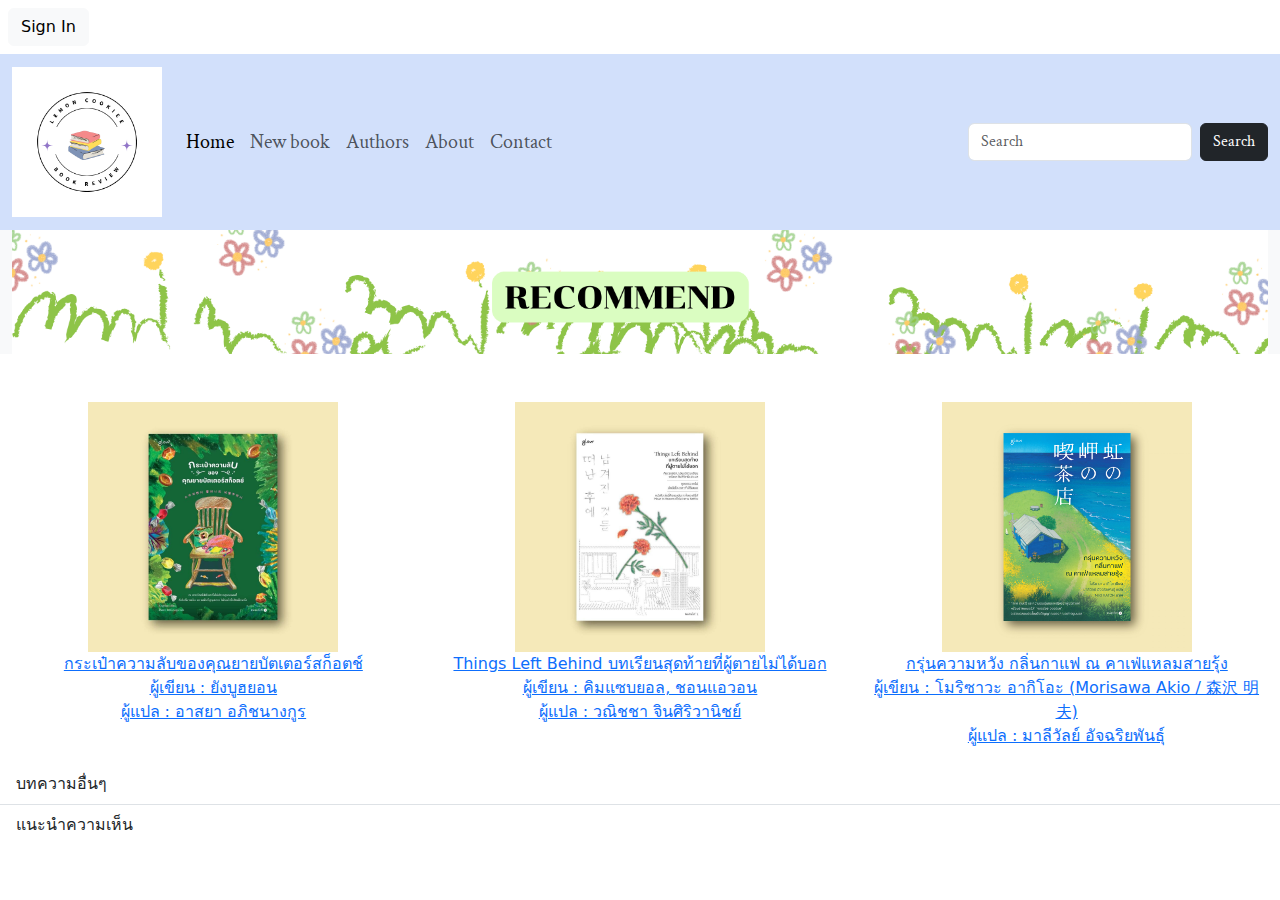
<file: index.html>
<!doctype html>
<html lang="en">
  <head>
    <meta charset="utf-8">
    <meta name="viewport" content="width=device-width, initial-scale=1">
    <title>Book-Recommend</title>
  </head>

  <body>

  <!-- Button trigger modal -->
	<div class="col-4 p-2">
    <button type="button" class="btn btn-light" data-bs-toggle="modal" data-bs-target="#exampleModal">
      Sign In
    </button>
    <!-- Modal -->
    <div class="modal fade" id="exampleModal" tabindex="-1" aria-labelledby="exampleModalLabel" aria-hidden="true">
      <div class="modal-dialog">
        <div class="modal-content">
          <div class="modal-header">
          <h1 class="modal-title fs-5" id="exampleModalLabel">Sign In</h1>
          <button type="button" class="btn-close" data-bs-dismiss="modal" aria-label="Close"></button>
          </div>
          <div class="modal-body">
            <form>
              <div class="mb-3">
              <label for="exampleInputEmail1" class="form-label">Email address</label>
              <input type="email" class="form-control" id="exampleInputEmail1" aria-describedby="emailHelp">
              <div id="emailHelp" class="form-text">We'll never share your email with anyone else.</div>
              </div>
              <div class="mb-3">
              <label for="exampleInputPassword1" class="form-label">Password</label>
              <input type="password" class="form-control" id="exampleInputPassword1">
              </div>
              <div class="mb-3 form-check">
              <input type="checkbox" class="form-check-input " id="exampleCheck1">
              <label class="form-check-label" for="exampleCheck1">Remenber</label>
              </div>
              <button type="submit" class="btn btn-dark">Submit</button>
            </form>
          </div>
        </div>
      </div>
    </div>
  </div>
  
  <!-- End of header -->
         
 
    <div class="container-fluid">    
        <div class="row bg-light sticky-top">

          <nav class="navbar navbar-expand-lg ">
            <div class="container-fluid">
              <a class="navbar-brand" href="index.html"><img src="images/logo.png" width="150px" height="150px" alt="" class="img-fluid"></a>
              <button class="navbar-toggler" type="button" data-bs-toggle="collapse" data-bs-target="#navbarSupportedContent" aria-controls="navbarSupportedContent" aria-expanded="false" aria-label="Toggle navigation">
                <span class="navbar-toggler-icon"></span>
              </button>
              <div class="collapse navbar-collapse" id="navbarSupportedContent">
                <ul class="navbar-nav me-auto mb-2 mb-lg-0">
                  <li class="nav-item">
                    <a class="nav-link active" aria-current="page" href="index.html">Home</a>
                  </li>
                  <li class="nav-item">
                    <a class="nav-link" href="#">New book</a>
                  </li>
                  <li class="nav-item">
                    <a class="nav-link" href="#">Authors</a>
                  </li>
                  <li class="nav-item">
                    <a class="nav-link" href="#">About</a>
                  </li>
                  <li class="nav-item">
                    <a class="nav-link" href="contact.html">Contact</a>
                  </li>  
                </ul>
                <form class="d-flex" role="search">
                  <input class="form-control me-2" type="search" placeholder="Search" aria-label="Search">
                  <button type="button" class="btn btn-dark">Search</button>
                </form>
              </div>
            </div>
          </nav>

        <img src="images/recommend.png" alt="" style="width:1650px; height: auto;"></div>

      </div>
    </div>




  <meta name="keyword" content="วรรณกรรม,นิยาย,ความรัก,การเดินทาง,หนังสือใหม่,การใช้ชีวิต,ชีวิตประจำวัน,การเสียชีวิต,การสูญเสีย">
  <meta name="description" content="เว็บไซต์แนะนำหนังสือเป็นแหล่งข้อมูลที่รวบรวมหนังสือที่น่าสนใจทั้งในด้านเนื้อหาและประโยชน์ต่อผู้อ่าน โดยมีวัตถุประสงค์เพื่อช่วยให้ผู้คนค้นพบหนังสือใหม่ ๆ ที่ตรงกับความสนใจและความต้องการของตนเอง">

  <link href="https://cdn.jsdelivr.net/npm/bootstrap@5.3.3/dist/css/bootstrap.min.css" rel="stylesheet" integrity="sha384-QWTKZyjpPEjISv5WaRU9OFeRpok6YctnYmDr5pNlyT2bRjXh0JMhjY6hW+ALEwIH" crossorigin="anonymous">
  <link rel="preconnect" href="https://fonts.googleapis.com">
<link rel="preconnect" href="https://fonts.gstatic.com" crossorigin>
<link href="https://fonts.googleapis.com/css2?family=Crimson+Text:ital,wght@0,400;0,600;0,700;1,400;1,600;1,700&display=swap" rel="stylesheet">
  <link rel="stylesheet" href="css/style.css">
  <link rel="preconnect" href="https://fonts.gstatic.com" crossorigin>
  <link href="https://fonts.googleapis.com/css2?family=Chakra+Petch:ital,wght@0,300;0,400;0,500;0,600;0,700;1,300;1,400;1,500;1,600;1,700&display=swap" rel="stylesheet">

</head>
<body>

    <br>

        <div class="container-fluid">
         <div class="row">
         </div>
        </div>

        <br>

        <div class="container-fluid">

            <div class="row">
               <div class="col-md-4"> 
                 <a href="book1.html" target="_blank">
                   <center><img class="zoom img-fluid" src="images/butter.jpg" width="250" height="250" alt="" ></center>
                 </a>
                 <center><a href="book1.html"><p class="Text">กระเป๋าความลับของคุณยายบัตเตอร์สก็อตช์
                   <br> ผู้เขียน : ยังบูฮยอน
                   <br> ผู้แปล : อาสยา อภิชนางกูร
                 </p></center></a>
               </div>
   
               <div class="col-md-4">
                 <a href="book2.html" target="_blank">
                   <center><img class="zoom img-fluid" src="images/rose.jpg" width="250" height="250" alt="" ></center>
                 </a>
                 <center><a href="book2.html"><p class="Text">Things Left Behind บทเรียนสุดท้ายที่ผู้ตายไม่ได้บอก
                   <br> ผู้เขียน : คิมแซบยอล, ชอนแอวอน
                   <br> ผู้แปล : วณิชชา จินศิริวานิชย์
                 </p></center></a>
               </div>  
   
               <div class="col-md-4">
                 <a href="book3.html" target="_blank">
                   <center><img src="images/cafe.jpg" width="250" height="250" alt="" class="img-fluid"></center>
                 </a>
                 <center><a href="book3.html"><p class="Text">กรุ่นความหวัง กลิ่นกาแฟ ณ คาเฟ่แหลมสายรุ้ง
                   <br> ผู้เขียน : โมริซาวะ อากิโอะ (Morisawa Akio / 森沢 明夫)
                   <br> ผู้แปล : มาลีวัลย์ อัจฉริยพันธุ์
                 </p></center></a>
               </div>
   
               
            </div>
   
         </div>
   
   
         <ul class="list-group list-group-flush">
          <li class="list-group-item">บทความอื่นๆ</li>
          <li class="list-group-item">แนะนำความเห็น</li>
          
        </ul>
   <div>

   </div>
   
   
   
   
   
   
   
       <script src="https://cdn.jsdelivr.net/npm/bootstrap@5.3.3/dist/js/bootstrap.bundle.min.js" integrity="sha384-YvpcrYf0tY3lHB60NNkmXc5s9fDVZLESaAA55NDzOxhy9GkcIdslK1eN7N6jIeHz" crossorigin="anonymous"></script>
     </body>
   </html>
</file>
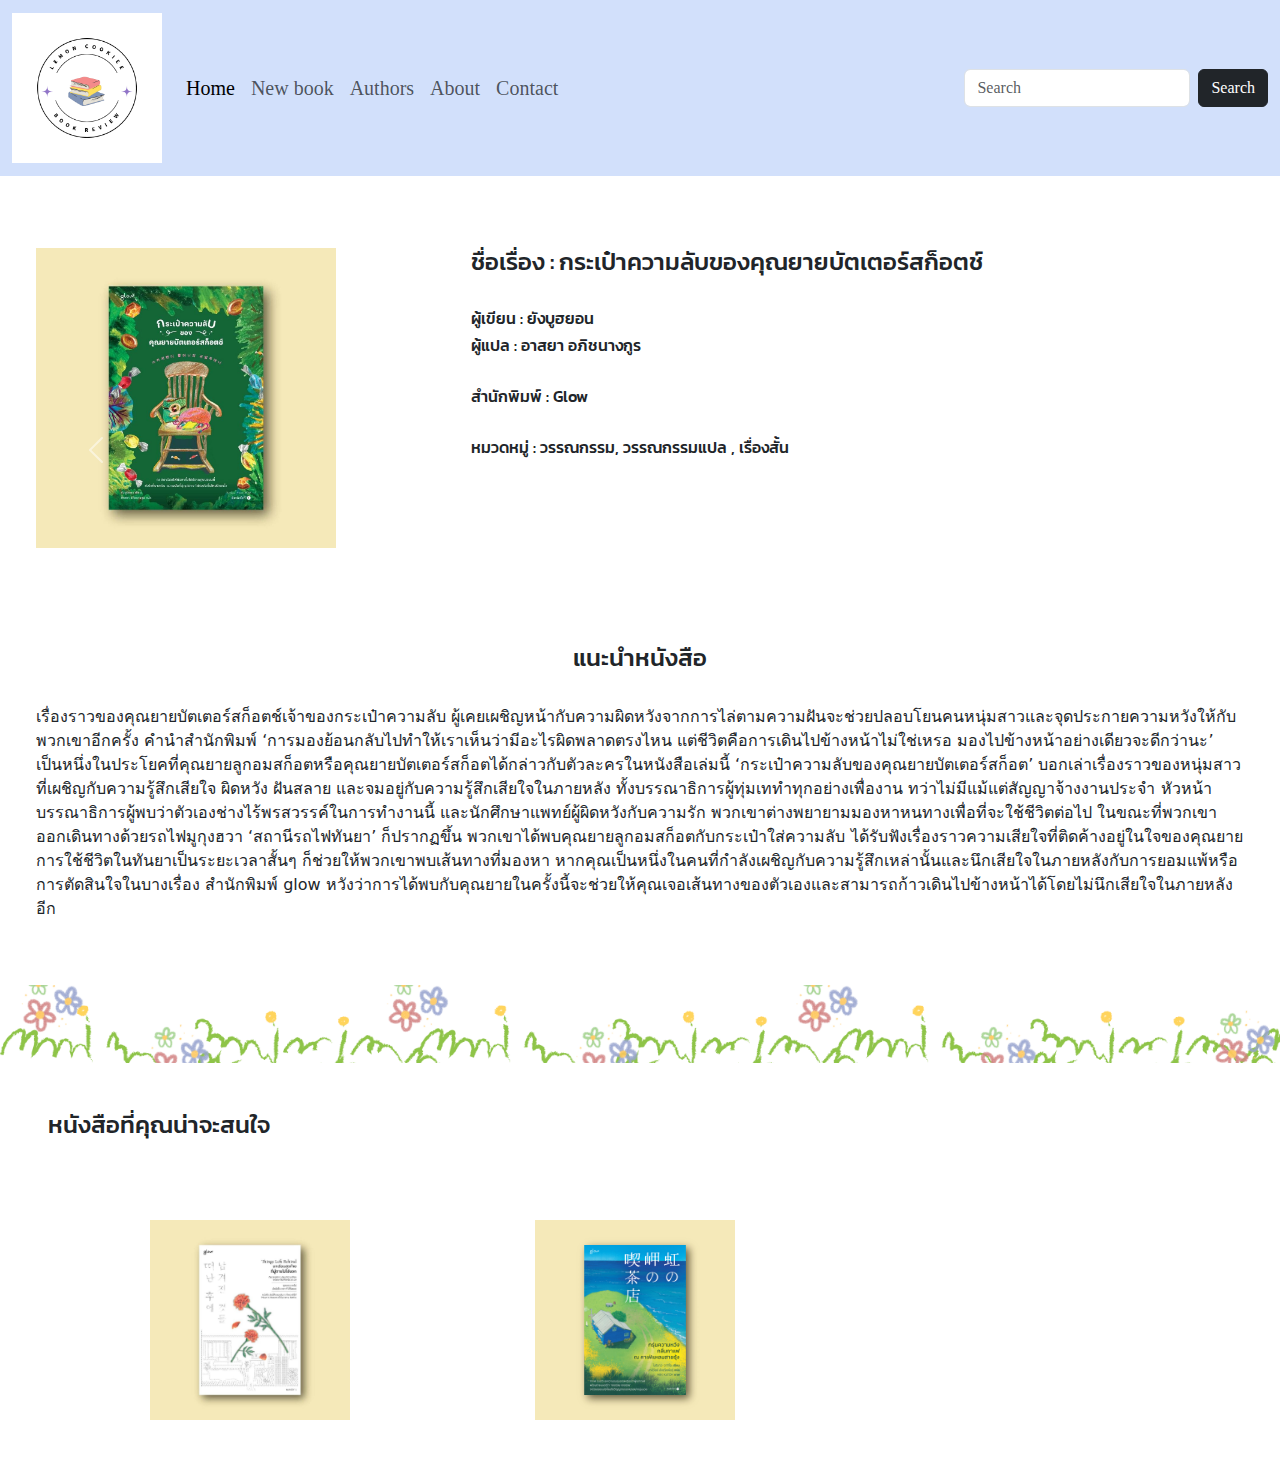
<file: book1.html>
<!doctype html>
<html lang="en">
  <head>
    <meta charset="utf-8">
    <meta name="viewport" content="width=device-width, initial-scale=1">
    <title>กระเป๋าความลับของคุณยายบัตเตอร์สก็อตช์</title>

    <meta name="keyword" content="วรรณกรรมแปล,วรรณกรรม,กระเป๋าความลับของคุณยายบัตเตอร์สก็อตช์,การผจญภัย,ความลับ,การค้นหาความจริง,ความฝัน,การตามหาความฝัน">
    <meta name="description" content="เป็นเรื่องราวที่นำเสนอการผจญภัยที่เต็มไปด้วยจินตนาการและความอบอุ่นของครอบครัว ผ่านตัวละครคุณยายที่มีเสน่ห์และกระเป๋าอันลึกลับที่เต็มไปด้วยของวิเศษและความทรงจำ">

    <link href="https://cdn.jsdelivr.net/npm/bootstrap@5.3.3/dist/css/bootstrap.min.css" rel="stylesheet" integrity="sha384-QWTKZyjpPEjISv5WaRU9OFeRpok6YctnYmDr5pNlyT2bRjXh0JMhjY6hW+ALEwIH" crossorigin="anonymous">
	<link rel="stylesheet" href="css/stylebook1.css">
	<link rel="stylesheet" href="https://fonts.googleapis.com/css2?family=Material+Symbols+Outlined:opsz,wght,FILL,GRAD@24,400,0,0" />
	<link rel="stylesheet" href="index.html">
	<link rel="stylesheet" href="https://cdnjs.cloudflare.com/ajax/libs/font-awesome/6.6.0/css/all.min.css" integrity="sha512-Kc323vGBEqzTmouAECnVceyQqyqdsSiqLQISBL29aUW4U/M7pSPA/gEUZQqv1cwx4OnYxTxve5UMg5GT6L4JJg==" crossorigin="anonymous" referrerpolicy="no-referrer" />
	<link href="https://fonts.googleapis.com/css2?family=Kanit:ital,wght@0,100;0,200;0,300;0,400;0,500;0,600;0,700;0,800;0,900;1,100;1,200;1,300;1,400;1,500;1,600;1,700;1,800;1,900&family=Poppins:ital,wght@0,100;0,200;0,300;0,400;0,500;0,600;0,700;0,800;0,900;1,100;1,200;1,300;1,400;1,500;1,600;1,700;1,800;1,900&display=swap" rel="stylesheet">
</head>
  
  <body>

    <div class="container-fluid">    
        <div class="row bg-light sticky-top">

          <nav class="navbar navbar-expand-lg ">
            <div class="container-fluid">
              <a class="navbar-brand" href="index.html"><img src="images/logo.png" width="150px" height="150px" alt="" class="img-fluid"></a>
              <button class="navbar-toggler" type="button" data-bs-toggle="collapse" data-bs-target="#navbarSupportedContent" aria-controls="navbarSupportedContent" aria-expanded="false" aria-label="Toggle navigation">
                <span class="navbar-toggler-icon"></span>

              </button>
              <div class="collapse navbar-collapse" id="navbarSupportedContent">
                <ul class="navbar-nav me-auto mb-2 mb-lg-0">
                  <li class="nav-item">
                    <a class="nav-link active" aria-current="page" href="index.html">Home</a>
                  </li>
                  <li class="nav-item">
                    <a class="nav-link" href="#">New book</a>
                  </li>
                  <li class="nav-item">
                    <a class="nav-link" href="#">Authors</a>
                  </li>
                  <li class="nav-item">
                    <a class="nav-link" href="#">About</a>
                  </li>
                  <li class="nav-item">
                    <a class="nav-link" href="contact.html">Contact</a>
                  </li>  
                </ul>
                <form class="d-flex" role="search">
                  <input class="form-control me-2" type="search" placeholder="Search" aria-label="Search">
                  <button type="button" class="btn btn-dark">Search</button>
                </form>
              </div>
            </div>
          </nav>
  
        </div>
      </div>
  
      <br>
  
          <div class="container-fluid">
           <div class="row">
           </div>
          </div>

          <script src="https://cdn.jsdelivr.net/npm/bootstrap@5.3.3/dist/js/bootstrap.bundle.min.js" integrity="sha384-YvpcrYf0tY3lHB60NNkmXc5s9fDVZLESaAA55NDzOxhy9GkcIdslK1eN7N6jIeHz" crossorigin="anonymous"></script>
     </body>
   </html>

   <!-- End of navigation -->
	
<!-- Content -->


		<div class="row ">
			<div class="col-4 p-5 titlebook">
				<img src="images/butter.jpg" alt="" class="img-fluid" width="300">
      </div>

			<div class="col-8 p-5 titlebook"style="font-family: Kanit, sans-serif; font-weight: 300;">
				<h4>ชื่อเรื่อง : กระเป๋าความลับของคุณยายบัตเตอร์สก็อตช์ </h4>
					<br>

          <h6>ผู้เขียน : ยังบูฮยอน</h6>
          <h6>ผู้แปล : อาสยา อภิชนางกูร</h6>
					<br>
				<h6>สำนักพิมพ์ : Glow </h6>
					<br>
				<h6>หมวดหมู่ : วรรณกรรม, วรรณกรรมแปล , เรื่องสั้น</h6>
					<br>
          
      <button class="carousel-control-prev" type="button" data-bs-target="#carouselExample" data-bs-slide="prev">
        <span class="carousel-control-prev-icon" aria-hidden="true"></span>
        <span class="visually-hidden">Previous</span>
      </button>
      <button class="carousel-control-next" type="button" data-bs-target="#carouselExample" data-bs-slide="next">
        <span class="carousel-control-next-icon" aria-hidden="true"></span>
        <span class="visually-hidden">Next</span>
      </button>
    </div>


        </div>
      </div>	
      <div class="row">
        <div class="col-12 p-5">
          <h4 style="text-align: center;font-family: Kanit, sans-serif; font-weight: 500;">แนะนำหนังสือ</h4>

          <br>
				<p> เรื่องราวของคุณยายบัตเตอร์สก็อตช์เจ้าของกระเป๋าความลับ ผู้เคยเผชิญหน้ากับความผิดหวังจากการไล่ตามความฝันจะช่วยปลอบโยนคนหนุ่มสาวและจุดประกายความหวังให้กับพวกเขาอีกครั้ง
          คำนำสำนักพิมพ์
          
          ‘การมองย้อนกลับไปทำให้เราเห็นว่ามีอะไรผิดพลาดตรงไหน แต่ชีวิตคือการเดินไปข้างหน้าไม่ใช่เหรอ มองไปข้างหน้าอย่างเดียวจะดีกว่านะ’ เป็นหนึ่งในประโยคที่คุณยายลูกอมสก็อตหรือคุณยายบัตเตอร์สก็อตได้กล่าวกับตัวละครในหนังสือเล่มนี้
          
          ‘กระเป๋าความลับของคุณยายบัตเตอร์สก็อต’ บอกเล่าเรื่องราวของหนุ่มสาวที่เผชิญกับความรู้สึกเสียใจ ผิดหวัง ฝันสลาย และจมอยู่กับความรู้สึกเสียใจในภายหลัง ทั้งบรรณาธิการผู้ทุ่มเททำทุกอย่างเพื่องาน ทว่าไม่มีแม้แต่สัญญาจ้างงานประจำ หัวหน้าบรรณาธิการผู้พบว่าตัวเองช่างไร้พรสวรรค์ในการทำงานนี้ และนักศึกษาแพทย์ผู้ผิดหวังกับความรัก พวกเขาต่างพยายามมองหาหนทางเพื่อที่จะใช้ชีวิตต่อไป ในขณะที่พวกเขาออกเดินทางด้วยรถไฟมูกุงฮวา ‘สถานีรถไฟทันยา’ ก็ปรากฏขึ้น พวกเขาได้พบคุณยายลูกอมสก็อตกับกระเป๋าใส่ความลับ ได้รับฟังเรื่องราวความเสียใจที่ติดค้างอยู่ในใจของคุณยาย การใช้ชีวิตในทันยาเป็นระยะเวลาสั้นๆ ก็ช่วยให้พวกเขาพบเส้นทางที่มองหา
          
          หากคุณเป็นหนึ่งในคนที่กำลังเผชิญกับความรู้สึกเหล่านั้นและนึกเสียใจในภายหลังกับการยอมแพ้หรือการตัดสินใจในบางเรื่อง สำนักพิมพ์ glow หวังว่าการได้พบกับคุณยายในครั้งนี้จะช่วยให้คุณเจอเส้นทางของตัวเองและสามารถก้าวเดินไปข้างหน้าได้โดยไม่นึกเสียใจในภายหลังอีก
        </p>

      </div>
		</div>
	<!-- End of แนะนำหนังสือ -->


    <!-- หนังสือที่อาจสนใจ -->

    <img src="images/bottom.png" alt="" style="width:1500px; height: auto;"></div>
    <div>

    </div>
		<div class="row p-5">
      <div class="col-12 ">
        <h4 style="font-family: Kanit, sans-serif; font-weight: 500;">หนังสือที่คุณน่าจะสนใจ</h4>
      </div>
  </div>

    <br>
     <div class="row">
      <div class="col-4">
        <a href="book2.html">
          <img class="zoom img-fluid" src="images/rose.jpg" width="200" style="position: relative; left: 150px;">
        </a>
      </div>
      <div class="col-4">
        <a href="book3.html" >
          <img class="zoom img-fluid" src="images/cafe.jpg" width="200" style="position: relative; left: 100px;">
        </a>
      </div>

    </div>

		<br>
		<br>	
 	

</body>
</html>
<div></div>
</file>
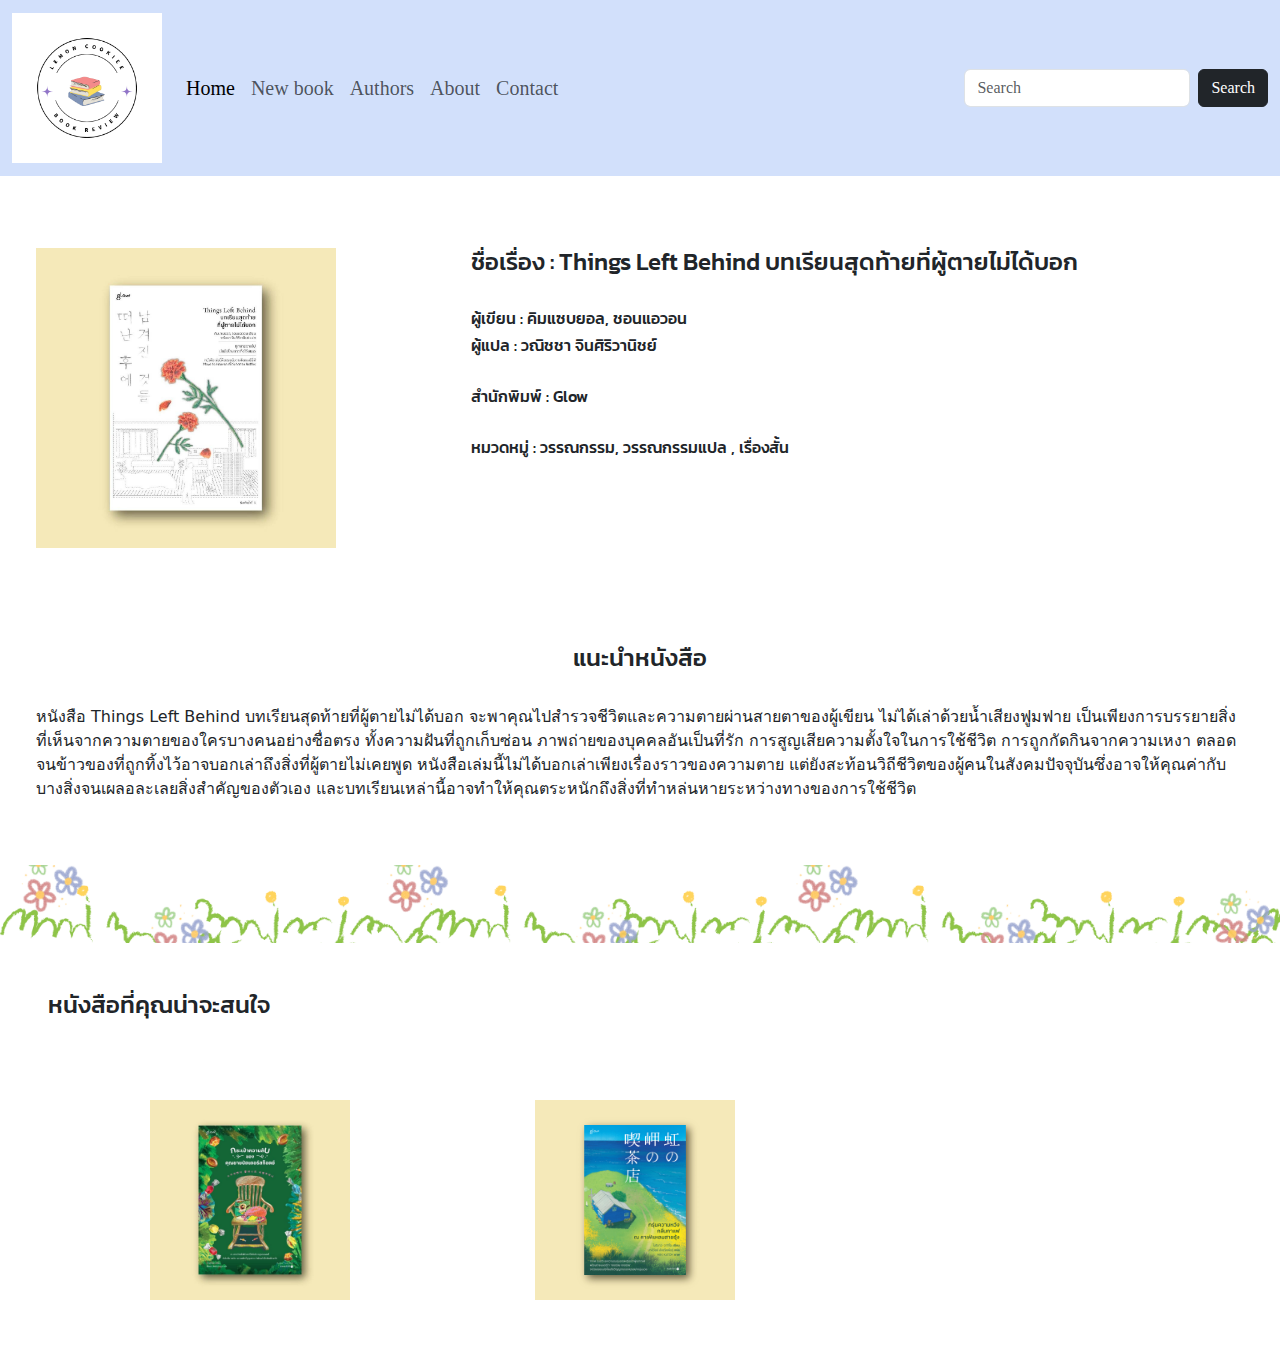
<file: book2.html>
<!doctype html>
<html lang="en">
  <head>
    <meta charset="utf-8">
    <meta name="viewport" content="width=device-width, initial-scale=1">
    <title>Things Left Behind บทเรียนสุดท้ายที่ผู้ตายไม่ได้บอก</title>
    <link href="https://cdn.jsdelivr.net/npm/bootstrap@5.3.3/dist/css/bootstrap.min.css" rel="stylesheet" integrity="sha384-QWTKZyjpPEjISv5WaRU9OFeRpok6YctnYmDr5pNlyT2bRjXh0JMhjY6hW+ALEwIH" crossorigin="anonymous">
	<link rel="stylesheet" href="css/stylebook2.css">
	<link rel="stylesheet" href="https://fonts.googleapis.com/css2?family=Material+Symbols+Outlined:opsz,wght,FILL,GRAD@24,400,0,0" />
	<link rel="stylesheet" href="index.html">
	<link rel="stylesheet" href="https://cdnjs.cloudflare.com/ajax/libs/font-awesome/6.6.0/css/all.min.css" integrity="sha512-Kc323vGBEqzTmouAECnVceyQqyqdsSiqLQISBL29aUW4U/M7pSPA/gEUZQqv1cwx4OnYxTxve5UMg5GT6L4JJg==" crossorigin="anonymous" referrerpolicy="no-referrer" />
	<link href="https://fonts.googleapis.com/css2?family=Kanit:ital,wght@0,100;0,200;0,300;0,400;0,500;0,600;0,700;0,800;0,900;1,100;1,200;1,300;1,400;1,500;1,600;1,700;1,800;1,900&family=Poppins:ital,wght@0,100;0,200;0,300;0,400;0,500;0,600;0,700;0,800;0,900;1,100;1,200;1,300;1,400;1,500;1,600;1,700;1,800;1,900&display=swap" rel="stylesheet">
</head>
  
  <body>

    <div class="container-fluid">    
        <div class="row bg-light sticky-top">

          <nav class="navbar navbar-expand-lg ">
            <div class="container-fluid">
              <a class="navbar-brand" href="index.html"><img src="images/logo.png" width="150px" height="150px" alt="" class="img-fluid"></a>
              <button class="navbar-toggler" type="button" data-bs-toggle="collapse" data-bs-target="#navbarSupportedContent" aria-controls="navbarSupportedContent" aria-expanded="false" aria-label="Toggle navigation">
                <span class="navbar-toggler-icon"></span>

              </button>
              <div class="collapse navbar-collapse" id="navbarSupportedContent">
                <ul class="navbar-nav me-auto mb-2 mb-lg-0">
                  <li class="nav-item">
                    <a class="nav-link active" aria-current="page" href="index.html">Home</a>
                  </li>
                  <li class="nav-item">
                    <a class="nav-link" href="#">New book</a>
                  </li>
                  <li class="nav-item">
                    <a class="nav-link" href="#">Authors</a>
                  </li>
                  <li class="nav-item">
                    <a class="nav-link" href="#">About</a>
                  </li>
                  <li class="nav-item">
                    <a class="nav-link" href="contact.html">Contact</a>
                  </li>  
                </ul>
                <form class="d-flex" role="search">
                  <input class="form-control me-2" type="search" placeholder="Search" aria-label="Search">
                  <button type="button" class="btn btn-dark">Search</button>
                </form>
              </div>
            </div>
          </nav>
  
        </div>
      </div>

      <br>
  
          <div class="container-fluid">
           <div class="row">
           </div>
          </div>

          <script src="https://cdn.jsdelivr.net/npm/bootstrap@5.3.3/dist/js/bootstrap.bundle.min.js" integrity="sha384-YvpcrYf0tY3lHB60NNkmXc5s9fDVZLESaAA55NDzOxhy9GkcIdslK1eN7N6jIeHz" crossorigin="anonymous"></script>
     </body>
   </html>

   <!-- End of navigation -->
	
   <!-- Content -->


		<div class="row ">
			<div class="col-4 p-5 titlebook">
				<img src="images/rose.jpg" alt="" class="img-fluid" width="300">

			</div>	
			<div class="col-8 p-5 titlebook"style="font-family: Kanit, sans-serif; font-weight: 300;">
				<h4>ชื่อเรื่อง : Things Left Behind บทเรียนสุดท้ายที่ผู้ตายไม่ได้บอก </h4>
					<br>

                    <h6>ผู้เขียน : คิมแซบยอล, ชอนแอวอน</h6>
          <h6>ผู้แปล : วณิชชา จินศิริวานิชย์</h6>
					<br>
				<h6>สำนักพิมพ์ : Glow </h6>
					<br>
				<h6>หมวดหมู่ : วรรณกรรม, วรรณกรรมแปล , เรื่องสั้น</h6>
					<br>

        </div>
      </div>	

      <div class="row">
        <div class="col-12 p-5">
          <h4 style="text-align: center;font-family: Kanit, sans-serif; font-weight: 500;">แนะนำหนังสือ</h4>

          <br>
				<p> หนังสือ Things Left Behind บทเรียนสุดท้ายที่ผู้ตายไม่ได้บอก จะพาคุณไปสำรวจชีวิตและความตายผ่านสายตาของผู้เขียน ไม่ได้เล่าด้วยน้ำเสียงฟูมฟาย เป็นเพียงการบรรยายสิ่งที่เห็นจากความตายของใครบางคนอย่างซื่อตรง ทั้งความฝันที่ถูกเก็บซ่อน ภาพถ่ายของบุคคลอันเป็นที่รัก การสูญเสียความตั้งใจในการใช้ชีวิต การถูกกัดกินจากความเหงา ตลอดจนข้าวของที่ถูกทิ้งไว้อาจบอกเล่าถึงสิ่งที่ผู้ตายไม่เคยพูด

                    หนังสือเล่มนี้ไม่ได้บอกเล่าเพียงเรื่องราวของความตาย แต่ยังสะท้อนวิถีชีวิตของผู้คนในสังคมปัจจุบันซึ่งอาจให้คุณค่ากับบางสิ่งจนเผลอละเลยสิ่งสำคัญของตัวเอง และบทเรียนเหล่านี้อาจทำให้คุณตระหนักถึงสิ่งที่ทำหล่นหายระหว่างทางของการใช้ชีวิต
                </p>

            </div>
		</div>
	<!-- End of แนะนำหนังสือ -->


    <!-- หนังสือที่อาจสนใจ -->

    <img src="images/bottom.png" alt="" style="width:1500px; height: auto;"></div>
    <div>
      
    </div>
		<div class="row p-5">
      <div class="col-12 ">
        <h4 style="font-family: Kanit, sans-serif; font-weight: 500;">หนังสือที่คุณน่าจะสนใจ</h4>
      </div>
  </div>
    <br>

    <div class="row">
        <div class="col-4">
          <a href="book2.html">
            <img class="zoom img-fluid" src="images/butter.jpg" width="200" style="position: relative; left: 150px;">
          </a>
        </div>
        <div class="col-4">
          <a href="book3.html" >
            <img class="zoom img-fluid" src="images/cafe.jpg" width="200" style="position: relative; left: 100px;">
          </a>
        </div>
  
      </div>
  
          <br>
          <br>	
       
  
  </body>
  </html>
  <div></div>
</file>
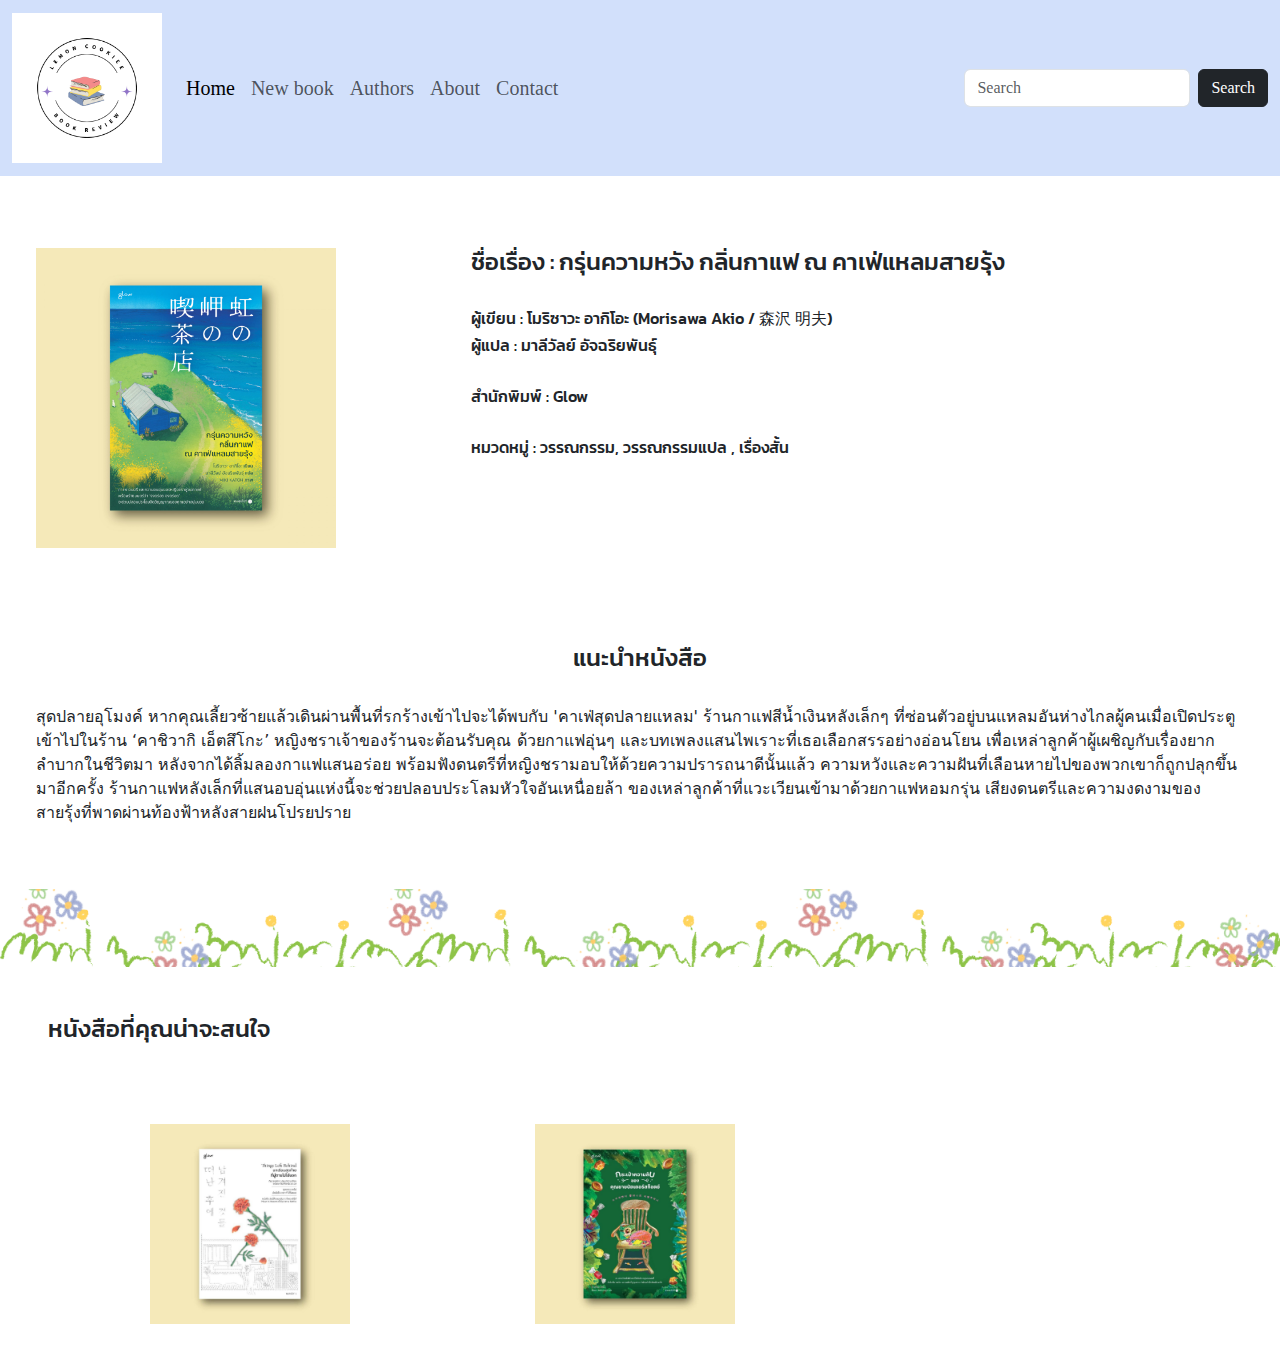
<file: book3.html>
<!doctype html>
<html lang="en">
  <head>
    <meta charset="utf-8">
    <meta name="viewport" content="width=device-width, initial-scale=1">
    <title>กรุ่นความหวัง กลิ่นกาแฟ ณ คาเฟ่แหลมสายรุ้ง</title>

    <meta name="keyword" content="วรรณกรรม,วรรณกรรมแปล,นิยายอบอุ่นหัวใจ,ชีวิตประจำวัน,กลิ่นกาแฟ,เรื่องราวความฝัน,ความหวัง">
     <meta name="description" content="เป็นนิยายที่พาผู้อ่านเข้าสู่โลกของคาเฟ่เล็ก ๆ ที่เต็มไปด้วยกลิ่นกาแฟหอมกรุ่นและเรื่องราวของคนที่มารวมตัวกันที่นี่ เพื่อค้นหาความหวังและแรงบันดาลใจในชีวิต
หนังสือเล่าเรื่องราวของตัวละครหลักที่มีความฝันและความหวังที่ต้องเผชิญกับอุปสรรคในชีวิต คาเฟ่แหลมสายรุ้งเป็นสถานที่ที่พวกเขาได้พบกัน เรียนรู้จากกันและกัน และสร้างความสัมพันธ์ที่นำไปสู่การค้นพบตัวเองและความรัก" >

    <link href="https://cdn.jsdelivr.net/npm/bootstrap@5.3.3/dist/css/bootstrap.min.css" rel="stylesheet" integrity="sha384-QWTKZyjpPEjISv5WaRU9OFeRpok6YctnYmDr5pNlyT2bRjXh0JMhjY6hW+ALEwIH" crossorigin="anonymous">
	<link rel="stylesheet" href="css/stylebook2.css">
	<link rel="stylesheet" href="https://fonts.googleapis.com/css2?family=Material+Symbols+Outlined:opsz,wght,FILL,GRAD@24,400,0,0" />
	<link rel="stylesheet" href="index.html">
	<link rel="stylesheet" href="https://cdnjs.cloudflare.com/ajax/libs/font-awesome/6.6.0/css/all.min.css" integrity="sha512-Kc323vGBEqzTmouAECnVceyQqyqdsSiqLQISBL29aUW4U/M7pSPA/gEUZQqv1cwx4OnYxTxve5UMg5GT6L4JJg==" crossorigin="anonymous" referrerpolicy="no-referrer" />
	<link href="https://fonts.googleapis.com/css2?family=Kanit:ital,wght@0,100;0,200;0,300;0,400;0,500;0,600;0,700;0,800;0,900;1,100;1,200;1,300;1,400;1,500;1,600;1,700;1,800;1,900&family=Poppins:ital,wght@0,100;0,200;0,300;0,400;0,500;0,600;0,700;0,800;0,900;1,100;1,200;1,300;1,400;1,500;1,600;1,700;1,800;1,900&display=swap" rel="stylesheet">
</head>
  
  <body>

    <div class="container-fluid">    
        <div class="row bg-light sticky-top">

          <nav class="navbar navbar-expand-lg ">
            <div class="container-fluid">
              <a class="navbar-brand" href="index.html"><img src="images/logo.png" width="150px" height="150px" alt="" class="img-fluid"></a>
              <button class="navbar-toggler" type="button" data-bs-toggle="collapse" data-bs-target="#navbarSupportedContent" aria-controls="navbarSupportedContent" aria-expanded="false" aria-label="Toggle navigation">
                <span class="navbar-toggler-icon"></span>

              </button>
              <div class="collapse navbar-collapse" id="navbarSupportedContent">
                <ul class="navbar-nav me-auto mb-2 mb-lg-0">
                  <li class="nav-item">
                    <a class="nav-link active" aria-current="page" href="index.html">Home</a>
                  </li>
                  <li class="nav-item">
                    <a class="nav-link" href="#">New book</a>
                  </li>
                  <li class="nav-item">
                    <a class="nav-link" href="#">Authors</a>
                  </li>
                  <li class="nav-item">
                    <a class="nav-link" href="#">About</a>
                  </li>
                  <li class="nav-item">
                    <a class="nav-link" href="contact.html">Contact</a>
                  </li>  
                </ul>
                <form class="d-flex" role="search">
                  <input class="form-control me-2" type="search" placeholder="Search" aria-label="Search">
                  <button type="button" class="btn btn-dark">Search</button>
                </form>
              </div>
            </div>
          </nav>
  
        </div>
      </div>

      <br>
  
          <div class="container-fluid">
           <div class="row">
           </div>
          </div>

          <script src="https://cdn.jsdelivr.net/npm/bootstrap@5.3.3/dist/js/bootstrap.bundle.min.js" integrity="sha384-YvpcrYf0tY3lHB60NNkmXc5s9fDVZLESaAA55NDzOxhy9GkcIdslK1eN7N6jIeHz" crossorigin="anonymous"></script>
     </body>
   </html>

   <!-- End of navigation -->
	
<!-- Content -->


		<div class="row ">
			<div class="col-4 p-5 titlebook">
				<img src="images/cafe.jpg" alt="" class="img-fluid" width="300">

			</div>	
			<div class="col-8 p-5 titlebook"style="font-family: Kanit, sans-serif; font-weight: 300;">
				<h4>ชื่อเรื่อง : กรุ่นความหวัง กลิ่นกาแฟ ณ คาเฟ่แหลมสายรุ้ง </h4>
					<br>

                    <h6>ผู้เขียน : โมริซาวะ อากิโอะ (Morisawa Akio / 森沢 明夫)</h6>
          <h6> ผู้แปล : มาลีวัลย์ อัจฉริยพันธุ์</h6>
					<br>
				<h6>สำนักพิมพ์ : Glow </h6>
					<br>
				<h6>หมวดหมู่ : วรรณกรรม, วรรณกรรมแปล , เรื่องสั้น</h6>
					<br>

        </div>
      </div>	

      <div class="row">
        <div class="col-12 p-5">
          <h4 style="text-align: center;font-family: Kanit, sans-serif; font-weight: 500;">แนะนำหนังสือ</h4>

          <br>
				<p>  สุดปลายอุโมงค์ หากคุณเลี้ยวซ้ายแล้วเดินผ่านพื้นที่รกร้างเข้าไปจะได้พบกับ 'คาเฟ่สุดปลายแหลม' ร้านกาแฟสีน้ำเงินหลังเล็กๆ ที่ซ่อนตัวอยู่บนแหลมอันห่างไกลผู้คนเมื่อเปิดประตูเข้าไปในร้าน

                    ‘คาชิวากิ เอ็ตสึโกะ’ หญิงชราเจ้าของร้านจะต้อนรับคุณ ด้วยกาแฟอุ่นๆ และบทเพลงแสนไพเราะที่เธอเลือกสรรอย่างอ่อนโยน เพื่อเหล่าลูกค้าผู้เผชิญกับเรื่องยากลำบากในชีวิตมา หลังจากได้ลิ้มลองกาแฟแสนอร่อย
                    
                    พร้อมฟังดนตรีที่หญิงชรามอบให้ด้วยความปรารถนาดีนั้นแล้ว ความหวังและความฝันที่เลือนหายไปของพวกเขาก็ถูกปลุกขึ้นมาอีกครั้ง
                    
                    ร้านกาแฟหลังเล็กที่แสนอบอุ่นแห่งนี้จะช่วยปลอบประโลมหัวใจอันเหนื่อยล้า ของเหล่าลูกค้าที่แวะเวียนเข้ามาด้วยกาแฟหอมกรุ่น เสียงดนตรีและความงดงามของสายรุ้งที่พาดผ่านท้องฟ้าหลังสายฝนโปรยปราย
                </p>

            </div>
		</div>
	<!-- End of แนะนำหนังสือ -->


    <!-- หนังสือที่อาจสนใจ -->
     
    <img src="images/bottom.png" alt="" style="width:1500px; height: auto;"></div>
    <div>
      
    </div>

		<div class="row p-5">
      <div class="col-12 ">
        <h4 style="font-family: Kanit, sans-serif; font-weight: 500;">หนังสือที่คุณน่าจะสนใจ</h4>
      </div>
  </div>
    <br>

    <div class="row">
        <div class="col-4">
          <a href="book2.html">
            <img class="zoom img-fluid" src="images/rose.jpg" width="200" style="position: relative; left: 150px;">
          </a>
        </div>
        <div class="col-4">
          <a href="book3.html" >
            <img class="zoom img-fluid" src="images/butter.jpg" width="200" style="position: relative; left: 100px;">
          </a>
        </div>
  
      </div>
  
          <br>
          <br>	
       
  
  </body>
  </html>
  <div></div>
</file>
<file: css/style.css>
.navbar{
    background-color:#D2E0FB;
    font-size: 20px;
    font-family: "Crimson Text", serif;
}
</file>
<file: css/stylebook1.css>
.navbar{
    background-color:#D2E0FB;
    font-size: 20px;
    font-family: "Crimson Text", serif;
</file>
<file: css/stylebook2.css>
.navbar{
    background-color:#D2E0FB;
    font-size: 20px;
    font-family: "Crimson Text", serif;
</file>
